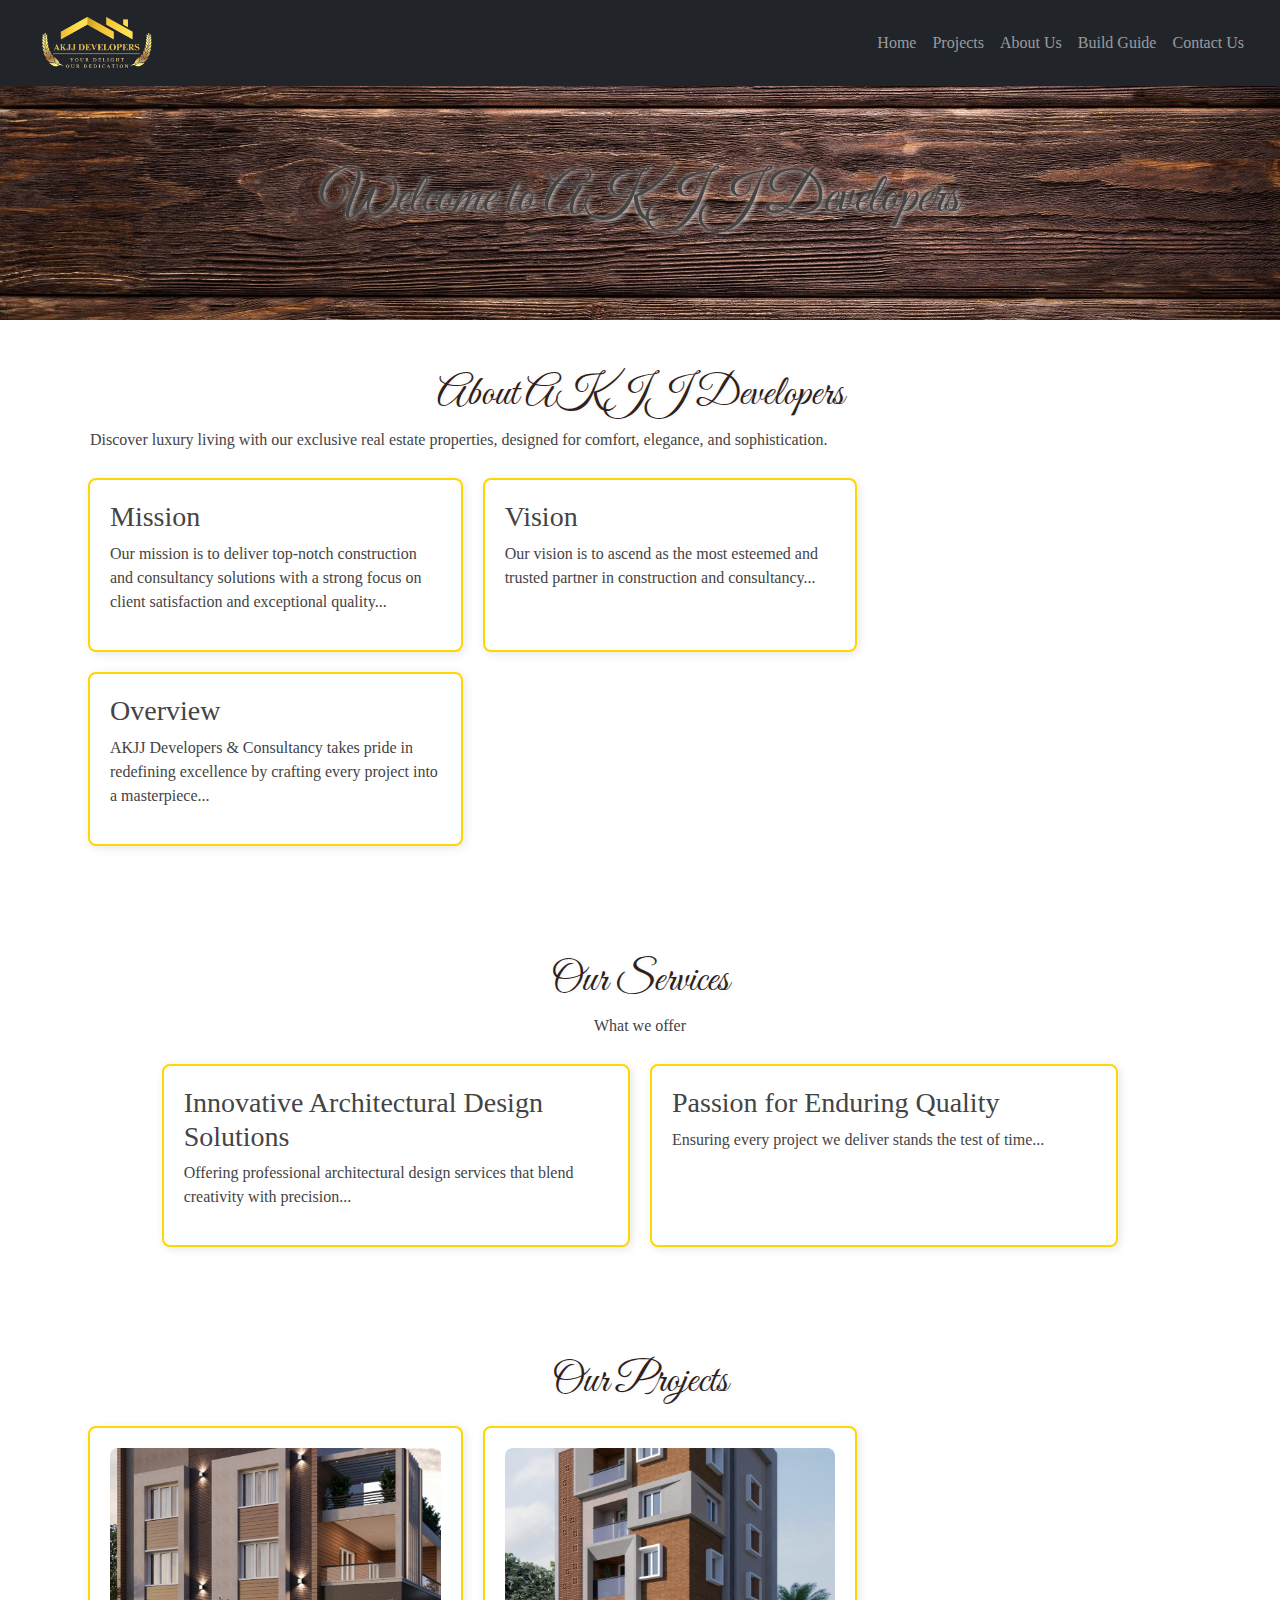
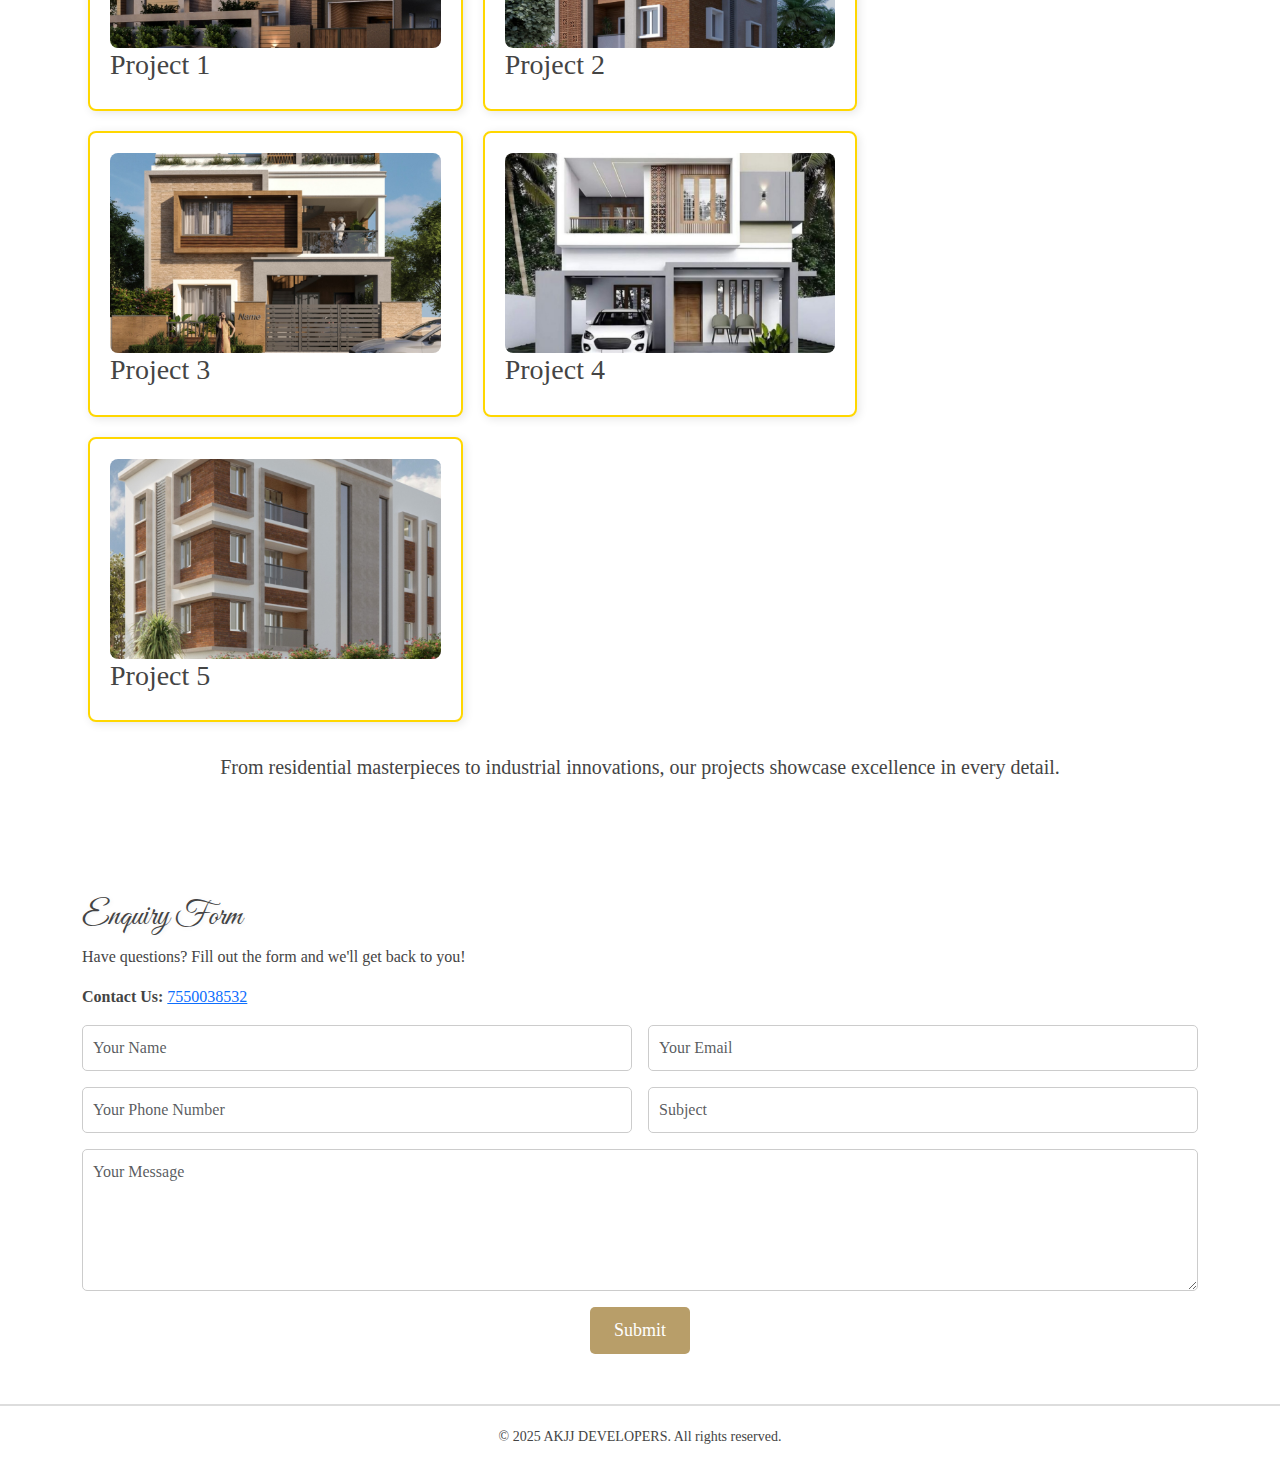
<file: index.html>
<!DOCTYPE html>
<html lang="en">
<head>
  <meta charset="UTF-8" />
  <meta name="viewport" content="width=device-width, initial-scale=1.0" />
  <title>AKJJ Developers - Welcome</title>

  <!-- Google Fonts -->
  <link href="https://fonts.googleapis.com/css2?family=Great+Vibes&family=Georgia&display=swap" rel="stylesheet">

  <!-- Bootstrap CSS -->
  <link href="https://cdn.jsdelivr.net/npm/bootstrap@5.3.3/dist/css/bootstrap.min.css" rel="stylesheet">

  <style>
    body {
      font-family: 'Georgia', serif;
      color: #444;
      background-color: #FFF;
    }

    h1, h2 {
      font-family: 'Great Vibes', cursive;
      text-shadow: 1px 1px 5px #EEE;
    }

    .navbar-brand img {
      height: 60px;
      width: auto;
    }

    .hero {
      background: url("b2.jpg") no-repeat center center/cover;
      text-align: center;
      padding: 80px 20px;
    }

    .hero h2 {
      font-size: 55px;
      color: #444;
    }

    .hero p {
      font-size: 20px;
      max-width: 800px;
      margin: 0 auto;
    }

    .services, .about, .projects, .testimonials, .enquiry {
      padding: 50px 20px;
    }

    .services h2, .about h2, .projects h2 {
      font-size: 42px;
      color: #321f1b;
      text-align: center;
    }

    .service-box, .about-box, .project-box, .testimonial-card {
      background: white;
      border: 2px solid #FFD700;
      border-radius: 8px;
      padding: 20px;
      margin: 10px;
      box-shadow: 2px 2px 10px rgba(0, 0, 0, 0.1);
    }

    .project-box img {
      width: 100%;
      height: 200px;
      object-fit: cover;
      border-radius: 8px;
    }

    .enquiry input, .enquiry textarea {
      width: 100%;
      padding: 10px;
      border: 1px solid #ccc;
      border-radius: 5px;
    }

    .enquiry button {
      background: #b89e69;
      color: white;
      padding: 10px 15px;
      border: none;
      border-radius: 5px;
      font-size: 18px;
    }

    .enquiry button:hover {
      background: #a38c5d;
    }

    .footer {
      background: #FFF;
      text-align: center;
      padding: 20px 0;
      border-top: 2px solid #DDD;
      font-size: 14px;
    }

    .project-description {
      font-size: 20px;
      color: #444;
      text-align: center;
      margin-top: 20px;
    }
  </style>
</head>

<body>
  <!-- Navbar -->
  <nav class="navbar navbar-expand-lg navbar-dark bg-dark px-3">
    <div class="container-fluid">
      <a class="navbar-brand" href="#">
        <img src="images/akjj-png-copy.png" alt="AKJJ Logo" class="img-fluid" />
      </a>
      <button class="navbar-toggler" type="button" data-bs-toggle="collapse" data-bs-target="#akjjNavbar" aria-controls="akjjNavbar" aria-expanded="false" aria-label="Toggle navigation">
        <span class="navbar-toggler-icon"></span>
      </button>
      <div class="collapse navbar-collapse justify-content-end" id="akjjNavbar">
        <ul class="navbar-nav mb-2 mb-lg-0">
          <li class="nav-item"><a class="nav-link" href="#home">Home</a></li>
          <li class="nav-item"><a class="nav-link" href="#projects">Projects</a></li>
          <li class="nav-item"><a class="nav-link" href="#about">About Us</a></li>
          <li class="nav-item"><a class="nav-link" href="build_grade.html">Build Guide</a></li>
          <li class="nav-item"><a class="nav-link" href="#enquiry">Contact Us</a></li>
        </ul>
      </div>
    </div>
  </nav>

  <!-- Hero -->
  <section id="home" class="hero">
    <h2>Welcome to AKJJ Developers</h2>
</section>

<!-- About -->
<section id="about" class="about container">
    <h2>About AKJJ Developers</h2>
    <p>Discover luxury living with our exclusive real estate properties, designed for comfort, elegance, and sophistication.</p>
    <div class="row">
      <div class="col-md-4 about-box">
        <h3>Mission</h3>
        <p>Our mission is to deliver top-notch construction and consultancy solutions with a strong focus on client satisfaction and exceptional quality...</p>
      </div>
      <div class="col-md-4 about-box">
        <h3>Vision</h3>
        <p>Our vision is to ascend as the most esteemed and trusted partner in construction and consultancy...</p>
      </div>
      <div class="col-md-4 about-box">
        <h3>Overview</h3>
        <p>AKJJ Developers & Consultancy takes pride in redefining excellence by crafting every project into a masterpiece...</p>
      </div>
    </div>
  </section>

  <!-- Services -->
  <section class="services container">
    <h2>Our Services</h2>
    <p class="text-center">What we offer</p>
    <div class="row justify-content-center">
      <div class="col-md-5 service-box">
        <h3>Innovative Architectural Design Solutions</h3>
        <p>Offering professional architectural design services that blend creativity with precision...</p>
      </div>
      <div class="col-md-5 service-box">
        <h3>Passion for Enduring Quality</h3>
        <p>Ensuring every project we deliver stands the test of time...</p>
      </div>
    </div>
  </section>

  <!-- Projects -->
  <section id="projects" class="projects container">
    <h2>Our Projects</h2>
    <div class="row">
      <div class="col-md-4 project-box">
        <img src="images/proj4.jpg" alt="Project 1" />
        <h3>Project 1</h3>
      </div>
      <div class="col-md-4 project-box">
        <img src="images/proj5.jpg" alt="Project 2" />
        <h3>Project 2</h3>
      </div>
      <div class="col-md-4 project-box">
        <img src="images/proj3.jpg" alt="Project 3" />
        <h3>Project 3</h3>
      </div>
      <div class="col-md-4 project-box">
        <img src="images/proj1.jpg" alt="Project 4" />
        <h3>Project 4</h3>
      </div>
      <div class="col-md-4 project-box">
        <img src="images/proj2.jpg" alt="Project 5" />
        <h3>Project 5</h3>
      </div>
    </div>
    <p class="project-description">From residential masterpieces to industrial innovations, our projects showcase excellence in every detail.</p>
  </section>

  <!-- Enquiry Form -->
  <section class="enquiry" id="enquiry">
    <div class="container">
      <h2>Enquiry Form</h2>
      <p>Have questions? Fill out the form and we'll get back to you!</p>
      <p><strong>Contact Us:</strong> <a href="tel:+7550038532">7550038532</a></p>
      <form action="https://formspree.io/f/mzzeyplp" method="post" class="row g-3">
        <div class="col-md-6">
          <input type="text" name="name" class="form-control" placeholder="Your Name" required>
        </div>
        <div class="col-md-6">
          <input type="email" name="email" class="form-control" placeholder="Your Email" required>
        </div>
        <div class="col-md-6">
          <input type="tel" name="phone" class="form-control" placeholder="Your Phone Number" required>
        </div>
        <div class="col-md-6">
          <input type="text" name="subject" class="form-control" placeholder="Subject" required>
        </div>
        <div class="col-12">
          <textarea name="message" class="form-control" placeholder="Your Message" rows="5" required></textarea>
        </div>
        <div class="col-12 text-center">
          <button type="submit" class="btn btn-warning px-4">Submit</button>
        </div>
      </form>
    </div>
  </section>

  <!-- Footer -->
  <footer class="footer">
    <p>&copy; 2025 AKJJ DEVELOPERS. All rights reserved.</p>
  </footer>

  <!-- Bootstrap JS Bundle -->
  <script src="https://cdn.jsdelivr.net/npm/bootstrap@5.3.3/dist/js/bootstrap.bundle.min.js"></script>
</body>
</html>
</file>
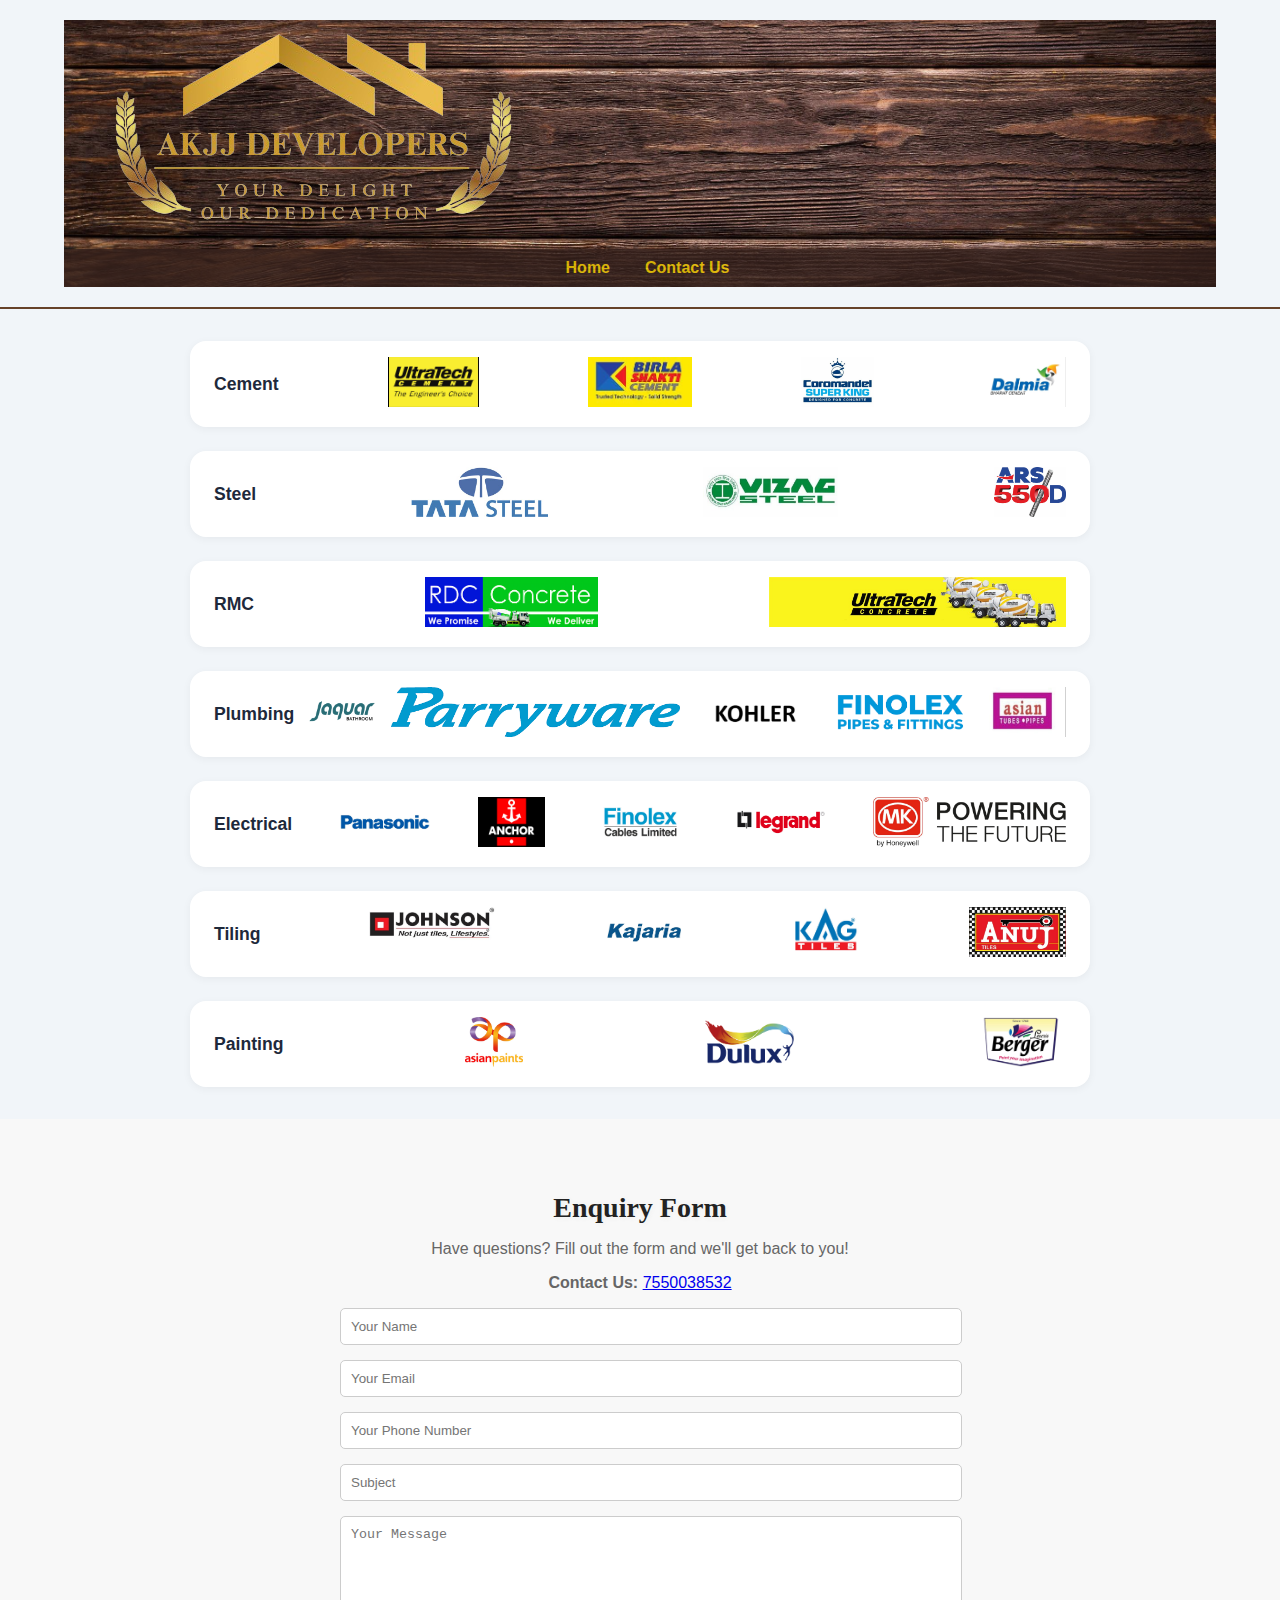
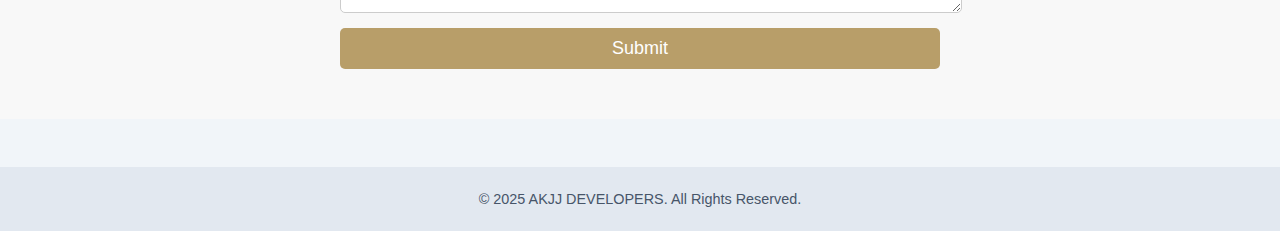
<file: build_grade.html>
<!DOCTYPE html>
<html lang="en">

<head>
  <meta charset="UTF-8" />
  <meta name="viewport" content="width=device-width, initial-scale=1" />
  <title>Service Categories | Your Construction Company</title>
  <script>
    function toggleMenu() {
      const nav = document.querySelector('nav');
      nav.style.display = (nav.style.display === 'flex') ? 'none' : 'flex';
    }
  </script>

  <style>
    body {
      margin: 0;
      font-family: 'Segoe UI', Tahoma, Geneva, Verdana, sans-serif;
      background-color: #f1f5f9;
      color: #1f2937;
    }

    .container {
      width: 90%;
      margin: 0 auto;
      background: url("b2.jpg") no-repeat center center/cover;
    }

    h1,
    h2 {
      font-family: 'Great Vibes', cursive;
      color: #444;
      text-shadow: 1px 1px 5px #EEE;
    }

    h2 {
      font-size: 44px;
    }

    .header {
      color: #FFD700;
      padding: 20px 0;
      border-bottom: 2px solid #664229;
      display: flex;
      justify-content: space-between;
      align-items: center;
      background: url("C:/Users/ZBOOK/Downloads/download (5).jpg") no-repeat center center/cover;
    }

    .header .logo {
      font-size: 48px;
      font-weight: bold;
      font-family: 'Great Vibes', cursive;
      text-shadow: 2px 2px 5px #FFD700;
    }

    nav {
      background: #321f1b;
      display: flex;
      justify-content: center;
      opacity: 0.79;
    }

    .nav-links {
      margin: 0;
      padding: 10px 20px;
      display: flex;
      list-style: none;
      justify-content: center;
    }

    .nav-links li {
      margin-left: 15px;
    }

    .nav-links a {
      text-decoration: none;
      color: #FFD700;
      font-weight: bold;
      padding: 10px;
      border-radius: 5px;
      transition: background 0.3s ease;
      font-size: 16px;
    }

    .nav-links a:hover {
      background: #FFD700;
      color: black;
    }

    .hamburger {
      display: none;
      flex-direction: column;
      cursor: pointer;
    }

    .hamburger div {
      width: 30px;
      height: 3px;
      background: #FFD700;
      margin: 5px 0;
    }

    .hero {
      display: flex;
      flex-direction: column;
      align-items: center;
      text-align: center;
      color: #444;
      padding: 60px 20px;
    }

    .hero h2 {
      font-size: 55px;
      margin-bottom: 20px;
      font-family: 'Great Vibes', cursive;
    }

    .hero p {
      font-size: 20px;
      max-width: 800px;
      margin-bottom: 20px;
    }

    .service-wrapper {
      max-width: 900px;
      margin: 2rem auto;
      padding: 0 1rem;
      display: flex;
      flex-direction: column;
      gap: 1.5rem;
    }

    .service-section {
      display: flex;
      align-items: center;
      justify-content: space-between;
      background: #ffffff;
      padding: 1rem 1.5rem;
      border-radius: 1rem;
      box-shadow: 0 2px 8px rgba(0, 0, 0, 0.05);
      transition: transform 0.2s ease;
    }

    .service-section:hover {
      transform: scale(1.01);
    }

    .category {
      font-size: 1.1rem;
      font-weight: 600;
      color: #1e293b;
    }

    .logos img {
      max-height: 50px;
      object-fit: contain;
    }

    .enquiry {
      background: #f8f8f8;
      padding: 50px 20px;
      text-align: center;
    }

    .enquiry .container1 {
      max-width: 600px;
      margin: 0 auto;
    }

    .enquiry h2 {
      font-size: 28px;
      color: #222;
      margin-bottom: 10px;
    }

    .enquiry p {
      font-size: 16px;
      color: #666;
    }

    .enquiry form {
      display: flex;
      flex-direction: column;
      gap: 15px;
    }

    .enquiry input,
    .enquiry textarea {
      width: 100%;
      padding: 10px;
      border: 1px solid #ccc;
      border-radius: 5px;
    }

    .enquiry button {
      background: #b89e69;
      color: white;
      padding: 10px 15px;
      border: none;
      border-radius: 5px;
      cursor: pointer;
      font-size: 18px;
    }

    .enquiry button:hover {
      background: #a38c5d;
    }

    footer {
      text-align: center;
      padding: 1.5rem;
      background-color: #e2e8f0;
      color: #475569;
      font-size: 0.9rem;
      margin-top: 3rem;
    }

    /* Tablets (768px and below) */
    @media (max-width: 768px) {
      .header {
        flex-direction: column;
        text-align: center;
        padding: 10px;
      }

      nav {
        flex-direction: column;
      }

      .nav-links {
        flex-direction: column;
        padding: 0;
      }

      .nav-links li {
        margin: 10px 0;
      }

      .service-section {
        flex-direction: column;
        align-items: flex-start;
      }

      .logos {
        display: flex;
        flex-wrap: wrap;
        gap: 10px;
        margin-top: 10px;
      }

      .logos img {
        max-width: 100px;
      }

      .hero h2 {
        font-size: 36px;
      }

      .hero p {
        font-size: 18px;
      }
    }

    /* Mobile (480px and below) */
    @media (max-width: 480px) {
      .header .logo img {
        width: 120px;
      }

      .hamburger {
        display: flex;
        align-self: flex-end;
        margin: 10px;
      }

      nav {
        display: none;
        flex-direction: column;
      }

      .nav-links {
        flex-direction: column;
        width: 100%;
      }

      .nav-links a {
        font-size: 14px;
        padding: 8px;
      }

      .service-section {
        padding: 1rem;
      }

      .logos img {
        max-width: 80px;
      }

      .enquiry h2 {
        font-size: 22px;
      }

      .enquiry p {
        font-size: 14px;
      }

      .enquiry input,
      .enquiry textarea {
        font-size: 14px;
      }

      .enquiry button {
        font-size: 16px;
      }
    }
  </style>
</head>

<body>

  <header class="header">
    <div class="container">
      <div class="logo">
        <img src="images/akjj-png.png" alt="AKJJ Logo" />
      </div>
      <div class="hamburger" onclick="toggleMenu()">
        <div></div>
        <div></div>
        <div></div>
      </div>
      <nav>
        <ul class="nav-links">
          <li><a href="index.html">Home</a></li>
          <li><a href="#enquiry">Contact Us</a></li>
        </ul>
      </nav>
    </div>
  </header>

  <div class="service-wrapper">
    <div class="service-section">
      <div class="category">Cement</div>
      <div class="logos">
        <img src="images/bg1.jpg" alt="VM Consultants Logo">
      </div>
      <div class="logos">
        <img src="images/bg2.jpg" alt="VM Consultants Logo">
      </div>
      <div class="logos">
        <img src="images/bg3.jpg" alt="VM Consultants Logo">
      </div>
      <div class="logos">
        <img src="images/bg4.jpg" alt="VM Consultants Logo">
      </div>
    </div>

    <div class="service-section">
      <div class="category">Steel</div>
      <div class="logos">
        <img src="images/s1.jpg" alt="VM Consultants Logo">
      </div>
      <div class="logos">
        <img src="images/s2.jpg" alt="VM Consultants Logo">
      </div>
      <div class="logos">
        <img src="images/s3.jpg" alt="VM Consultants Logo">
      </div>
    </div>

    <div class="service-section">
      <div class="category">RMC</div>
      <div class="logos">
        <img src="images/rmc1.jpg" alt="VM Consultants Logo">
      </div>
      <div class="logos">
        <img src="images/rmc2.jpg" alt="VM Consultants Logo">
      </div>
    </div>

    <div class="service-section">
      <div class="category">Plumbing</div>
      <div class="logos">
        <img src="images/p1.jpg" alt="VM Consultants Logo">
      </div>
      <div class="logos">
        <img src="images/p2.jpg" alt="VM Consultants Logo">
      </div>
      <div class="logos">
        <img src="images/p3.jpg" alt="VM Consultants Logo">
      </div>
      <div class="logos">
        <img src="images/p4.jpg" alt="VM Consultants Logo">
      </div>
      <div class="logos">
        <img src="images/p5.jpg" alt="VM Consultants Logo">
      </div>
    </div>

    <div class="service-section">
      <div class="category">Electrical</div>
      <div class="logos">
        <img src="images/e1.jpg" alt="VM Consultants Logo">
      </div>
      <div class="logos">
        <img src="images/e2.jpg" alt="VM Consultants Logo">
      </div>
      <div class="logos">
        <img src="images/e3.jpg" alt="VM Consultants Logo">
      </div>
      <div class="logos">
        <img src="images/e4.jpg" alt="VM Consultants Logo">
      </div>
      <div class="logos">
        <img src="images/e5.jpg" alt="VM Consultants Logo">
      </div>
    </div>

    <div class="service-section">
      <div class="category">Tiling</div>
      <div class="logos">
        <img src="images/t1.jpg" alt="VM Consultants Logo">
      </div>
      <div class="logos">
        <img src="images/t2.jpg" alt="VM Consultants Logo">
      </div>
      <div class="logos">
        <img src="images/t3.jpg" alt="VM Consultants Logo">
      </div>
      <div class="logos">
        <img src="images/t4.jpg" alt="VM Consultants Logo">
      </div>
    </div>

    <div class="service-section">
      <div class="category">Painting</div>
      <div class="logos">
        <img src="images/pa1.jpg" alt="VM Consultants Logo">
      </div>
      <div class="logos">
        <img src="images/pa2.jpg" alt="VM Consultants Logo">
      </div>
      <div class="logos">
        <img src="images/pa3.jpg" alt="VM Consultants Logo">
      </div>
    </div>

  </div>

  <section class="enquiry" id="enquiry">
    <div class="container1">
      <h2>Enquiry Form</h2>
      <p>Have questions? Fill out the form and we'll get back to you!</p>

      <!-- Contact Number -->
      <p><strong>Contact Us:</strong> <a href="tel:+917550038532">7550038532</a></p>

      <form action="https://formspree.io/f/mzzeyplp" method="post">
        <input type="text" name="name" placeholder="Your Name" required>
        <input type="email" name="email" placeholder="Your Email" required>
        <input type="tel" name="phone" placeholder="Your Phone Number" required>
        <input type="text" name="subject" placeholder="Subject" required>
        <textarea name="message" placeholder="Your Message" rows="5" required></textarea>
        <button type="submit">Submit</button>
      </form>
    </div>
  </section>

  <footer>
    &copy; 2025 AKJJ DEVELOPERS. All Rights Reserved.
  </footer>

</body>

</html>
</file>
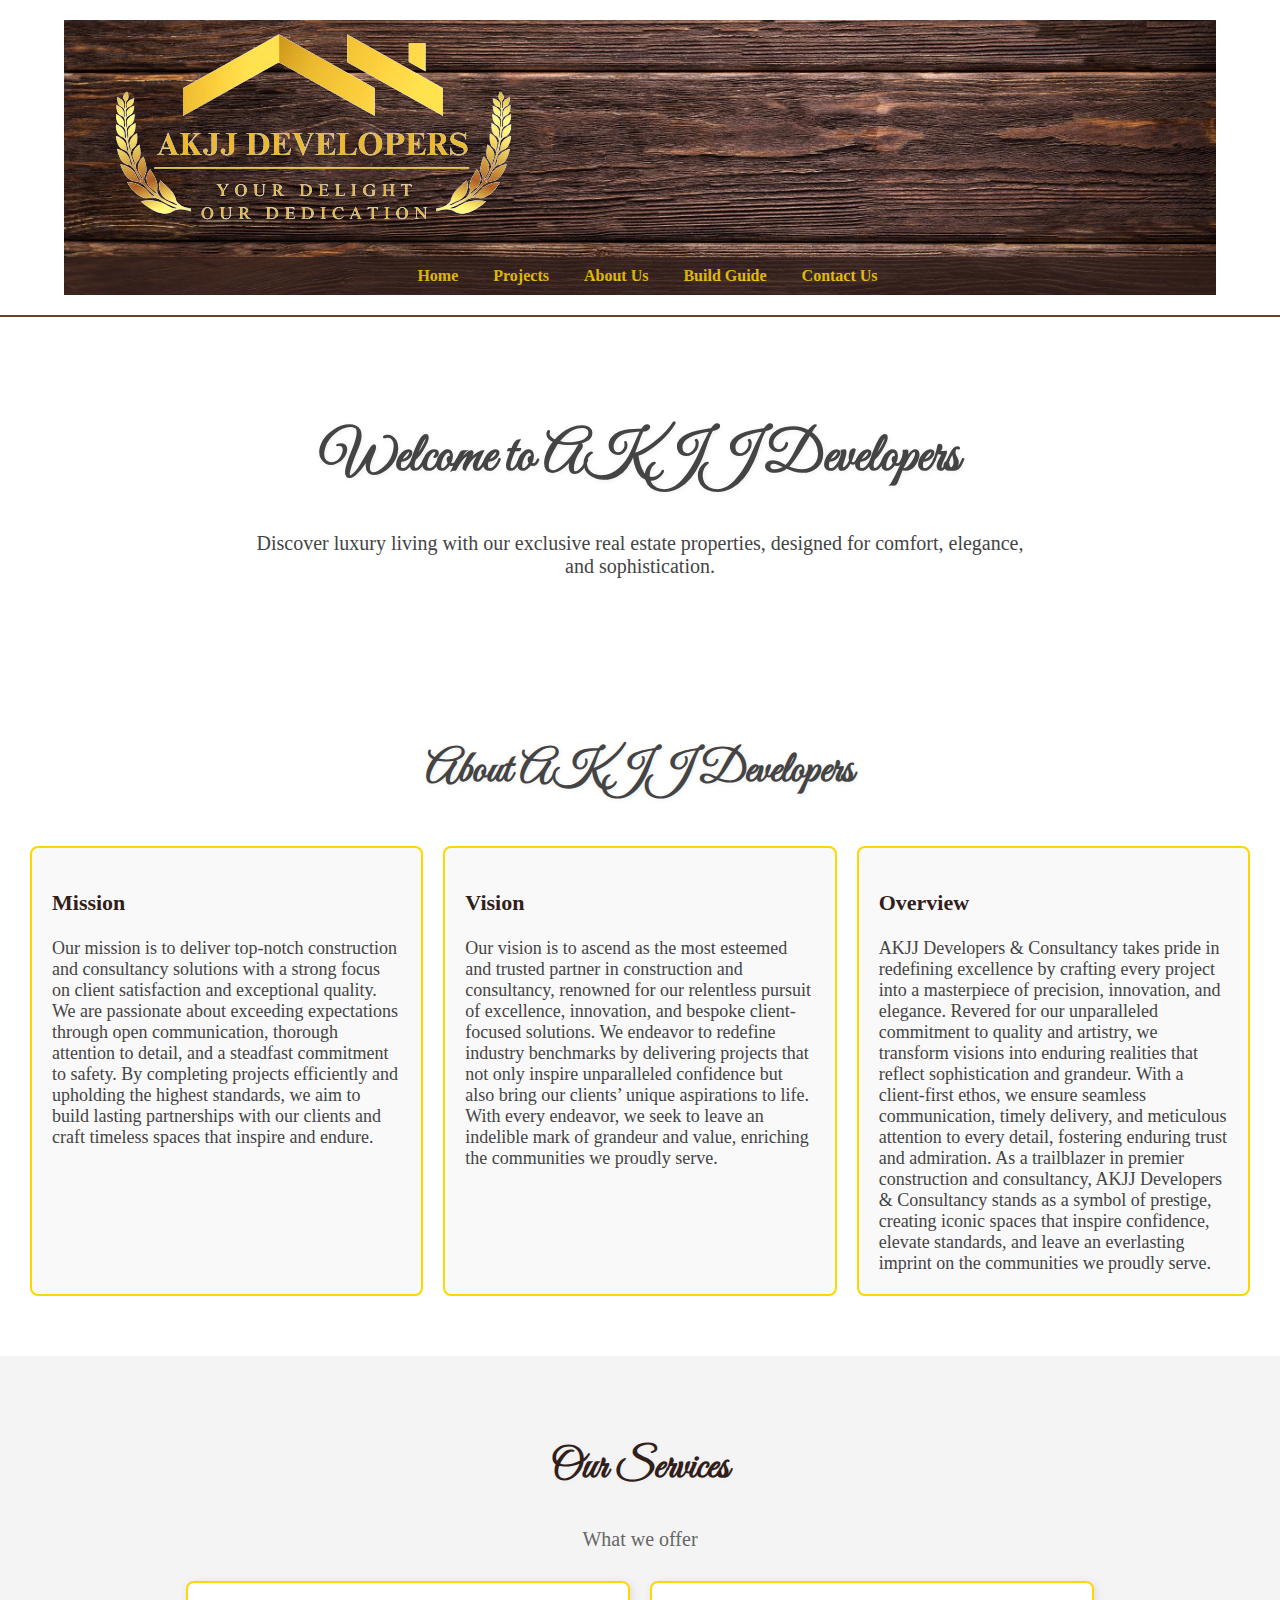
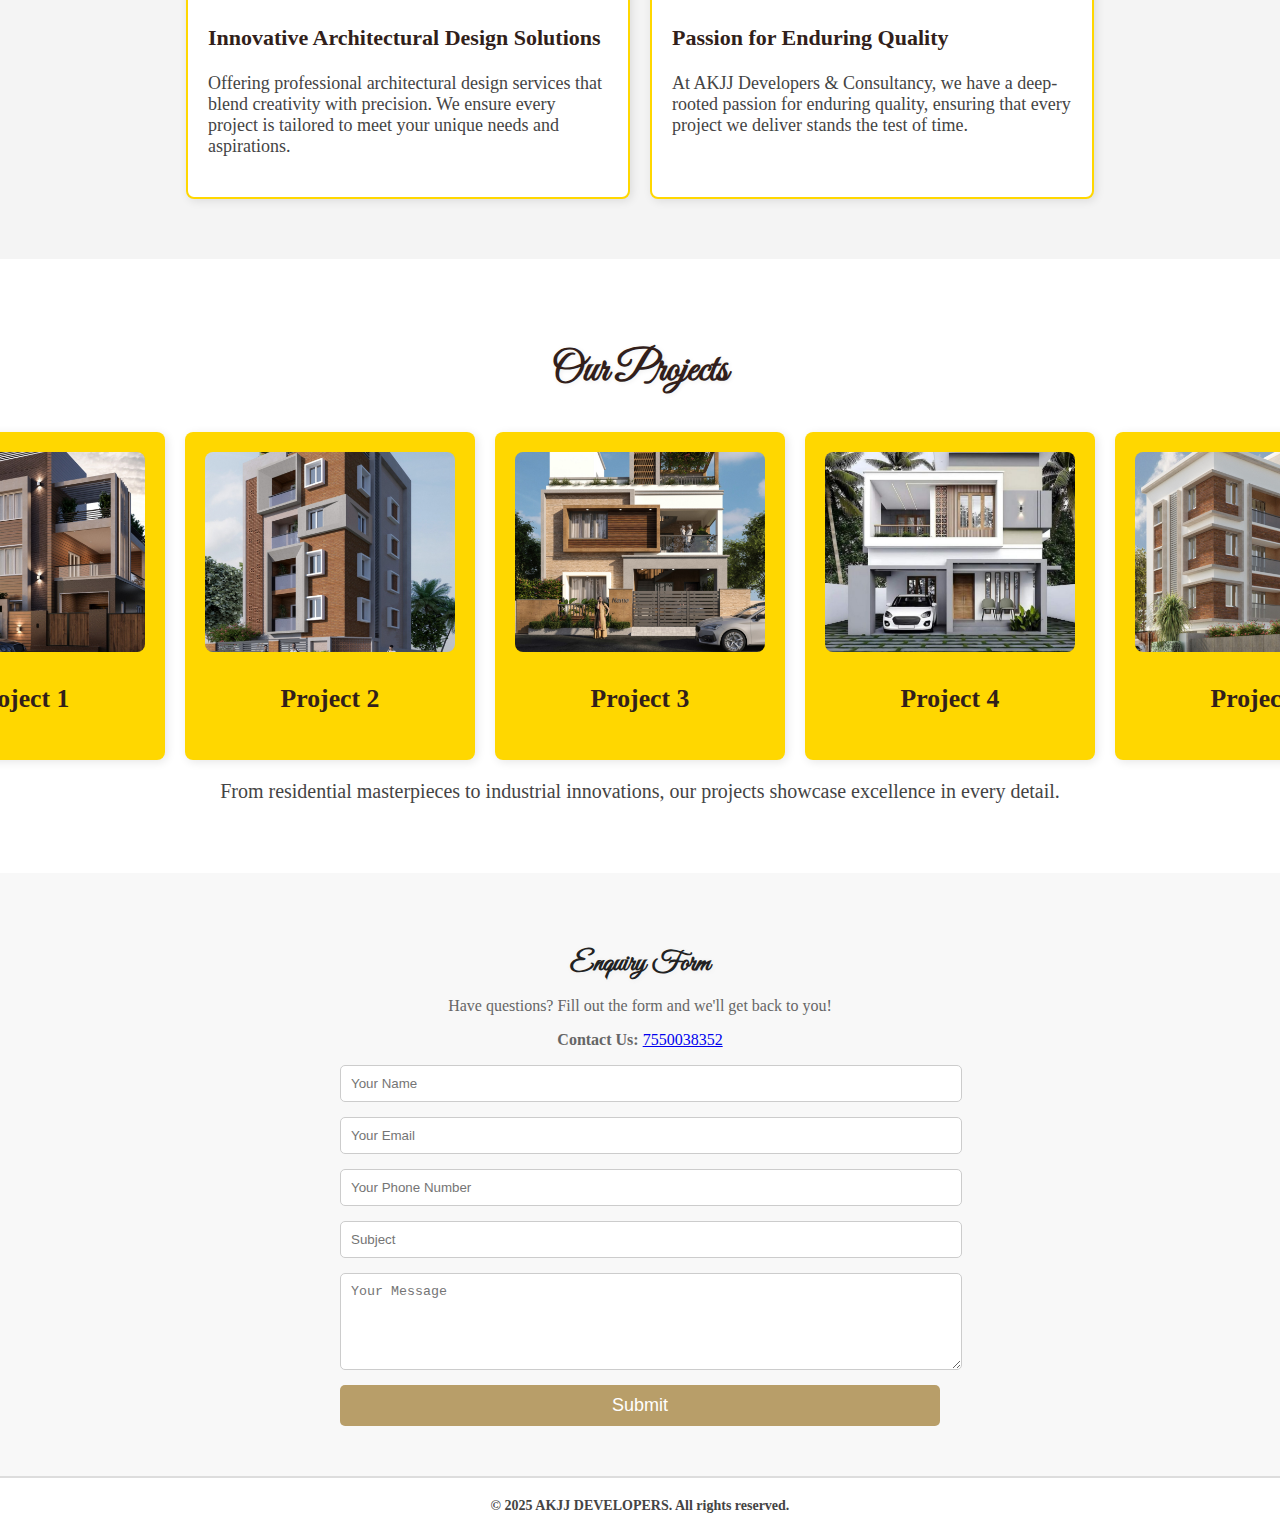
<file: Home.html>
<!DOCTYPE html>
<html lang="en">
<head>
    <meta charset="UTF-8">
    <meta name="viewport" content="width=device-width, initial-scale=1.0">
    <title>AKJJ Developers - Welcome</title>
    <link href="https://fonts.googleapis.com/css2?family=Great+Vibes&family=Georgia&display=swap" rel="stylesheet">
    <script defer>
        function toggleMenu() {
            const navLinks = document.querySelector('.nav-links');
            navLinks.classList.toggle('active');
        }
    </script>
    <style>
        body {
            margin: 0;
            padding: 0;
            font-family: 'Georgia', serif;
            color: #444;
            background-color: #FFF;
        }

        .container {
            width: 90%;
            margin: 0 auto;
			background: url("b2.jpg") no-repeat center center/cover;
        }

        h1, h2 {
            font-family: 'Great Vibes', cursive;
            color: #444;
            text-shadow: 1px 1px 5px #EEE;
        }
		
		h2 {
			font-size: 44px;
			}

        .header {
            color: #FFD700;
            padding: 20px 0;
            border-bottom: 2px solid #664229;
            display: flex;
            justify-content: space-between;
            align-items: center;
            background: url("C:/Users/ZBOOK/Downloads/download (5).jpg") no-repeat center center/cover;
        }

        .header .logo {
            font-size: 48px;
            font-weight: bold;
            font-family: 'Great Vibes', cursive;
            text-shadow: 2px 2px 5px #FFD700;
        }

        nav {
            background: #321f1b;
			display: flex;
			justify-content: center;
            opacity: 0.79;
        }

        .nav-links {
            margin: 0;
            padding: 10px 20px;
			display: flex;
			list-style: none;
			justify-content: center;
        }

        .nav-links li {
            margin-left: 15px;
        }

        .nav-links a {
            text-decoration: none;
            color: #FFD700;
            font-weight: bold;
            padding: 10px;
            border-radius: 5px;
            transition: background 0.3s ease;
            font-size: 16px;
        }

        .nav-links a:hover {
            background: #FFD700;
            color: black;
        }

        .hamburger {
            display: none;
            flex-direction: column;
            cursor: pointer;
        }

        .hamburger div {
            width: 30px;
            height: 3px;
            background: #FFD700;
            margin: 5px 0;
        }

        .hero {
            display: flex;
            flex-direction: column;
            align-items: center;
            text-align: center;
            color: #444;
            padding: 60px 20px;
        }

        .hero h2 {
            font-size: 55px;
            margin-bottom: 20px;
            font-family: 'Great Vibes', cursive;
        }

        .hero p {
            font-size: 20px;
            max-width: 800px;
            margin-bottom: 20px;
        }
		
		.services {
    text-align: center;
    padding: 50px 20px;
    background: #F4F4F4;
}

.services h2 {
    font-size: 42px;
    color: #321f1b;
}

.services p {
    font-size: 20px;
    margin-bottom: 20px;
    color: #666;
}

.service-boxes {
    display: flex;
    justify-content: center;
    flex-wrap: wrap;
    margin-top: 20px;
}

.service-box {
    background: white;
    border: 2px solid #FFD700;
    border-radius: 8px;
    padding: 20px;
    flex: 1;
    min-width: 300px;
    max-width: 400px;
    margin: 10px;
    text-align: left;
    box-shadow: 2px 2px 10px rgba(0, 0, 0, 0.1);
}

.service-box h3 {
    color: #321f1b;
    font-size: 22px;
}

.service-box p {
    font-size: 18px;
    color: #444;
}


        .cta-button {
            display: inline-block;
            background: linear-gradient(45deg, #FFD700, #FFAA00);
            color: black;
            padding: 15px 30px;
            text-decoration: none;
            border-radius: 5px;
            font-weight: bold;
            transition: transform 0.3s ease;
        }

        .cta-button:hover {
            transform: scale(1.1);
            box-shadow: 0 0 15px #FFD700;
        }

        .about {
            text-align: center;
            padding: 50px 20px;
            background: #FFF;
        }

        .about-boxes {
            display: flex;
            justify-content: space-between;
            flex-wrap: wrap;
            margin-top: 20px;
        }

        .about-box {
            background: #F9F9F9;
            border: 2px solid #FFD700;
            border-radius: 8px;
            padding: 20px;
            flex: 1;
            min-width: 300px;
            margin: 10px;
            text-align: left;
        }

        .about-box h3 {
            color: #321f1b;
            font-size: 22px;
        }

        .about p {
            font-size: 18px;
            max-width: 800px;
            margin: auto;
        }
		
		.projects {
    text-align: center;
    padding: 50px 20px;
    background: #FFF;
}

.testimonials {
    text-align: center;
    background-color: white;
    padding: 40px 20px;
}

.testimonials h2 {
    color: #222;
}

.testimonial-card {
    background-color: #fafafa;
    padding: 20px;
    margin: 15px auto;
    width: 50%;
    border-radius: 10px;
    box-shadow: 0px 4px 6px rgba(0, 0, 0, 0.1);
}

.testimonial-card p {
    font-style: italic;
    color: #555;
}

.testimonial-card h4 {
    margin-top: 10px;
    color: #333;
}

.projects h2 {
    font-size: 42px;
    color: #321f1b;
}

.project-boxes {
    display: flex;
    justify-content: center;
    gap: 20px;
    margin-top: 20px;
}

.project-box {
    background: #FFD700;
    color: #321f1b;
    font-size: 22px;
    padding: 20px;
    min-width: 250px;
    max-width: 350px;
    border-radius: 8px;
    text-align: center;
    font-weight: bold;
    box-shadow: 2px 2px 10px rgba(0, 0, 0, 0.1);
}

.project-box img {
    width: 100%; /* Ensures the image fills the container width */
    height: 200px; /* Set a fixed height for all images */
    object-fit: cover; /* Crops the image to maintain aspect ratio */
    border-radius: 8px; /* Optional: Adds rounded corners */
}

.enquiry {
    background: #f8f8f8;
    padding: 50px 20px;
    text-align: center;
}

.enquiry .container1 {
    max-width: 600px;
    margin: 0 auto;
}

.enquiry h2 {
    font-size: 28px;
    color: #222;
    margin-bottom: 10px;
}

.enquiry p {
    font-size: 16px;
    color: #666;
}

.enquiry form {
    display: flex;
    flex-direction: column;
    gap: 15px;
}

.enquiry input, .enquiry textarea {
    width: 100%;
    padding: 10px;
    border: 1px solid #ccc;
    border-radius: 5px;
}

.enquiry button {
    background: #b89e69;
    color: white;
    padding: 10px 15px;
    border: none;
    border-radius: 5px;
    cursor: pointer;
    font-size: 18px;
}

.enquiry button:hover {
    background: #a38c5d;
}


.project-description {
    font-size: 20px;
    color: #444;
    margin-top: 20px;
}

		
        .home-gallery {
            display: grid;
            grid-template-columns: repeat(auto-fit, minmax(250px, 1fr));
            gap: 20px;
            padding: 40px 0;
            text-align: center;
        }

        .home-gallery img {
            width: 100%;
            height: 250px;
            object-fit: cover;
            border-radius: 8px;
            border: 2px solid #FFD700;
        }

        .footer {
            background: #FFF;
            color: #444;
            text-align: center;
            padding: 20px 0;
            border-top: 2px solid #DDD;
            font-size: 14px;
        }

        .footer p {
            margin: 0;
            font-weight: bold;
        }

        @media (max-width: 768px) {
            .nav-links {
                flex-direction: column;
                position: absolute;
                top: 80px;
                right: 0;
                width: 100%;
                display: none;
                text-align: center;
            }

            .nav-links.active {
                display: flex;
            }

            .nav-links li {
                margin: 15px 0;
            }

            .hamburger {
                display: flex;
            }

            .about-boxes {
                flex-direction: column;
            }
        }
    </style>
</head>
<script>
document.querySelector("form").addEventListener("submit", function(event) {
    var name = document.querySelector("[name='name']").value;
    var email = document.querySelector("[name='email']").value;
    var message = document.querySelector("[name='message']").value;
    
    if (!name || !email || !message) {
        alert("Please fill in all required fields.");
        event.preventDefault();
    }
});
</script>

<body>
    <header class="header">
        <div class="container">
            <div class="logo">
                <img src="images/akjj-png-copy.png" alt="AKJJ Logo" />
            </div>
            <div class="hamburger" onclick="toggleMenu()">
                <div></div>
                <div></div>
                <div></div>
            </div>
            <nav>
				<ul class="nav-links">
					<li><a href="#home">Home</a></li>
					<li><a href="#projects">Projects</a></li>
					<li><a href="#about">About Us</a></li>
					<li><a href="build_grade.html">Build Guide</a></li>
					<li><a href="#enquiry">Contact Us</a></li>
				</ul>
			</nav>
        </div>
    </header>

    <section class="hero">
        <h2>Welcome to AKJJ Developers</h2>
        <p>Discover luxury living with our exclusive real estate properties, designed for comfort, elegance, and sophistication.</p>
    </section>

    <section id="about" class="about">
        <h2>About AKJJ Developers</h2>
        <div class="about-boxes">
            <div class="about-box">
                <h3>Mission</h3>
                <p>Our mission is to deliver top-notch construction and consultancy solutions with a strong focus on client satisfaction and exceptional quality. We are passionate about exceeding expectations through open communication, thorough attention to detail, and a steadfast commitment to safety. By completing projects efficiently and upholding the highest standards, we aim to build lasting partnerships with our clients and craft timeless spaces that inspire and endure.</p>
            </div>
            <div class="about-box">
                <h3>Vision</h3>
                <p>Our vision is to ascend as the most esteemed and trusted partner in construction and consultancy, renowned for our relentless pursuit of excellence, innovation, and bespoke client-focused solutions. We endeavor to redefine industry benchmarks by delivering projects that not only inspire unparalleled confidence but also bring our clients’ unique aspirations to life. With every endeavor, we seek to leave an indelible mark of grandeur and value, enriching the communities we proudly serve.</p>
            </div>
            <div class="about-box">
                <h3>Overview</h3>
                <p>AKJJ Developers & Consultancy takes pride in redefining excellence by crafting every project into a masterpiece of precision, innovation, and elegance. Revered for our unparalleled commitment to quality and artistry, we transform visions into enduring realities that reflect sophistication and grandeur. With a client-first ethos, we ensure seamless communication, timely delivery, and meticulous attention to every detail, fostering enduring trust and admiration. As a trailblazer in premier construction and consultancy, AKJJ Developers & Consultancy stands as a symbol of prestige, creating iconic spaces that inspire confidence, elevate standards, and leave an everlasting imprint on the communities we proudly serve.</p>
            </div>
        </div>
    </section>
	
	    <section id="services" class="services">
        <h2>Our Services</h2>
        <p>What we offer</p>
        <div class="service-boxes">
            <div class="service-box">
                <h3>Innovative Architectural Design Solutions</h3>
                <p>Offering professional architectural design services that blend creativity with precision. We ensure every project is tailored to meet your unique needs and aspirations.</p>
            </div>
            <div class="service-box">
                <h3>Passion for Enduring Quality</h3>
                <p>At AKJJ Developers & Consultancy, we have a deep-rooted passion for enduring quality, ensuring that every project we deliver stands the test of time.</p>
            </div>
        </div>
    </section>
	
	<section id="projects" class="projects">
    <h2>Our Projects</h2>
    <div class="project-boxes">
        <div class="project-box">
            <img src="images/proj4.jpg" alt="Project 1">
            <h3>Project 1</h3>
        </div>
        <div class="project-box">
            <img src="images/proj5.jpg" alt="Project 2">
            <h3>Project 2</h3>
        </div>
		<div class="project-box">
            <img src="images/proj3.jpg" alt="Project 2">
            <h3>Project 3</h3>
        </div>
		<div class="project-box">
            <img src="images/proj1.jpg" alt="Project 2">
            <h3>Project 4</h3>
        </div>
		<div class="project-box">
            <img src="images/proj2.jpg" alt="Project 2">
            <h3>Project 5</h3>
        </div>
    </div>
    <p class="project-description">
        From residential masterpieces to industrial innovations, our projects showcase excellence in every detail.
    </p>
</section>


<section class="enquiry" id="enquiry">
    <div class="container1">
        <h2>Enquiry Form</h2>
        <p>Have questions? Fill out the form and we'll get back to you!</p>
        
        <!-- Contact Number -->
        <p><strong>Contact Us:</strong> <a href="tel:+7550038352">7550038352</a></p>

        <form action="https://formspree.io/f/mzzeyplp" method="post">
            <input type="text" name="name" placeholder="Your Name" required>
            <input type="email" name="email" placeholder="Your Email" required>
            <input type="tel" name="phone" placeholder="Your Phone Number" required>
            <input type="text" name="subject" placeholder="Subject" required>
            <textarea name="message" placeholder="Your Message" rows="5" required></textarea>
            <button type="submit">Submit</button>
        </form>
    </div>
</section>



    <footer class="footer">
        <p>&copy; 2025 AKJJ DEVELOPERS. All rights reserved.</p>
    </footer>
</body>
</html>
</file>
